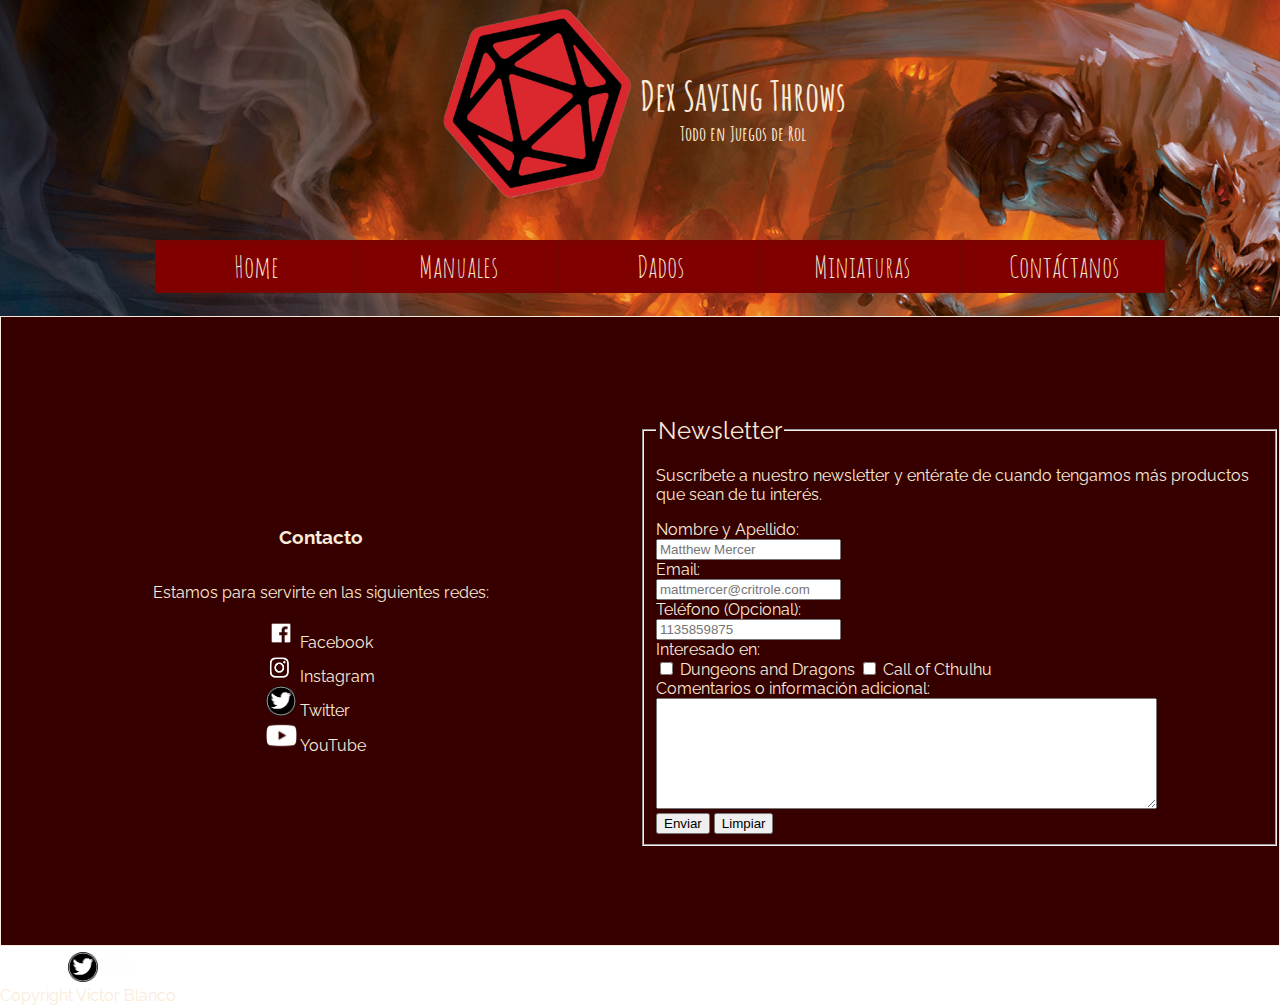
<file: DesafioEntregable/Contacto.html>
<!DOCTYPE html>
<html lang="en">

<head>
	<meta charset="UTF-8">
	<meta http-equiv="X-UA-Compatible" content="IE=edge">
	<meta name="viewport" content="width=device-width, initial-scale=1.0">
	<title>Dex Saves</title>
	<link rel="shortcut icon" href="images/D20Logo.png" type="image/x-icon">
	<link rel="stylesheet" href="contacto.css">
	<link rel="preconnect" href="https://fonts.googleapis.com">
	<link rel="preconnect" href="https://fonts.gstatic.com" crossorigin>
	<link href="https://fonts.googleapis.com/css2?family=Amatic+SC&family=Raleway:wght@100&display=swap"
		rel="stylesheet">

</head>

<body>
	<!-- Layout con Grid -->
	<header>
		<img src="images/D20Logo.png" alt="DexSavesLogo">
		<div class="header__title__container">
			<h1 class="header__title">Dex Saving Throws</h1>
			<h3 class="header__subtitle">Todo en Juegos de Rol</h3>
		</div>
	</header>
	<nav class="nav__grid">
		<div>
			<ul>
				<li><a href="index.html">Home</a> </li>
				<li><a href="Manuales.html">Manuales</a>
					<ul>
						<li><a href=""> Dungeons and Dragons</a></li>
						<li><a href=""> Call of Cthulhu</a></li>
					</ul>
				</li>
				<li><a href="Dados.html">Dados</a>
					<ul>
						<li><a href="#">Metálicos</a></li>
						<li><a href="#">Plásticos</a></li>
						<li><a href="#">Especiales</a></li>
					</ul>
				</li>
				<li><a href="Minis.html">Miniaturas</a>
					<ul>
						<li>
						<li><a href=""> Pintadas</a></li>
				</li>
				<li><a href=""> Sin Pintar</a></li>
			</ul>
			</li>
			<li><a href="Contacto.html">Contáctanos</a></li>
			</ul>
		</div>
	</nav>
	<main class="main">
		<div class="socials">
			<div>
				<h3>Contacto</h3>
			</div>
			<div>
				<p>Estamos para servirte en las siguientes redes:</p>
			</div>
			<div class="redes">
				<div><a href="https://es-la.facebook.com/" target="_blank"><img src="images/FacebookWhite.jpg"
							width="30px" height="30px" alt="Nuestro Facebook"></a>
					Facebook</div>
				<div><a href="https://www.instagram.com/" target="_blank"><img src="images/InstagramWhite.png"
							alt="Nuestro Instagram" width="30px" height="30px"></a>
					Instagram</div>
				<div><a style="text-decoration: none;" href="https://www.twitter.com/" target="_blank"><img
							src="images/TwitterWhite.png" alt="Nuestro Twitter" width="30px" height="30px"></a>
					Twitter</div>
				<div><a href="https://www.youtube.com/watch?v=dQw4w9WgXcQ" target="_blank"><img
							src="images/YoutubeWhite.png" alt="El Mejor Video de la Historia" width="31px"
							height="31px"></a> YouTube</div>
			</div>
		</div>
		<div class="newsletter">
			<form action="Gracias.html">
				<fieldset class="fieldset">
					<legend style="font-size: x-large;">Newsletter</legend>
					<p>Suscríbete a nuestro newsletter y entérate de cuando tengamos más productos que sean de
						tu interés.</p>
					Nombre y Apellido: <br>
					<input type="text" placeholder="Matthew Mercer"> <br>
					Email: <br>
					<input type="email" placeholder="mattmercer@critrole.com"> <br>
					Teléfono (Opcional): <br>
					<input type="tel" name="telefono" id="telefono" placeholder="1135859875"> <br>
					Interesado en: <br>
					<input type="checkbox" name="preferencias1" id="preferencias" value="Dungeons and Dragons">
					Dungeons and Dragons
					<input type="checkbox" name="preferencias2" id="preferencias" value="Call of Cthulhu"> Call
					of Cthulhu <br>
					Comentarios o información adicional: <br> <textarea name="comentarios" id="comentarios" cols="60"
						rows="7"></textarea> <br>
					<input type="submit" value="Enviar">
					<input type="reset" value="Limpiar">
				</fieldset>
		</div>
	</main>
	<footer class="new_footer">
		<div>
			<a style="text-decoration: none;" href="https://es-la.facebook.com/" target="_blank"><img
					src="images/FacebookWhite.jpg" width="30px" height="30px" alt="Nuestro Facebook">
				<a style="text-decoration: none;" href="https://www.instagram.com/" target="_blank"><img
						src="images/InstagramWhite.png" alt="Nuestro Instagram" width="30px" height="30px">
					<a style="text-decoration: none;" href="https://www.twitter.com/" target="_blank"><img
							src="images/TwitterWhite.png" alt="Nuestro Twitter" width="30px" height="30px">
						<a style="text-decoration: none;" href="https://www.youtube.com/watch?v=dQw4w9WgXcQ"
							target="_blank"><img src="images/YoutubeWhite.png" alt="El Mejor Video de la Historia"
								width="31px" height="31px">
						</a>
		</div>
		Copyright Victor Blanco
	</footer>
</body>

<!-- <ul>
	<li><a class="contacto__list" href="https://es-la.facebook.com/" target="_blank"><img
				src="images/FacebookWhite.jpg" width="30px" height="30px" alt="Nuestro Facebook">
			Facebook </li>
	<li><a class="contacto__list" href="https://www.instagram.com/" target="_blank"><img
				src="images/InstagramWhite.png" alt="Nuestro Instagram" width="30px" height="30px">
			Instagram </li>
	<li><a class="contacto__list" href="https://www.twitter.com/" target="_blank"><img
				src="images/TwitterWhite.png" alt="Nuestro Twitter" width="30px" height="30px">
			Twitter </li>
	<li><a class="contacto__list" href="https://www.youtube.com/watch?v=dQw4w9WgXcQ" target="_blank"><img
				src="images/YoutubeWhite.png" alt="El Mejor Video de la Historia" width="31px"
				height="31px"> YouTube
</ul> -->

</html>
</file>
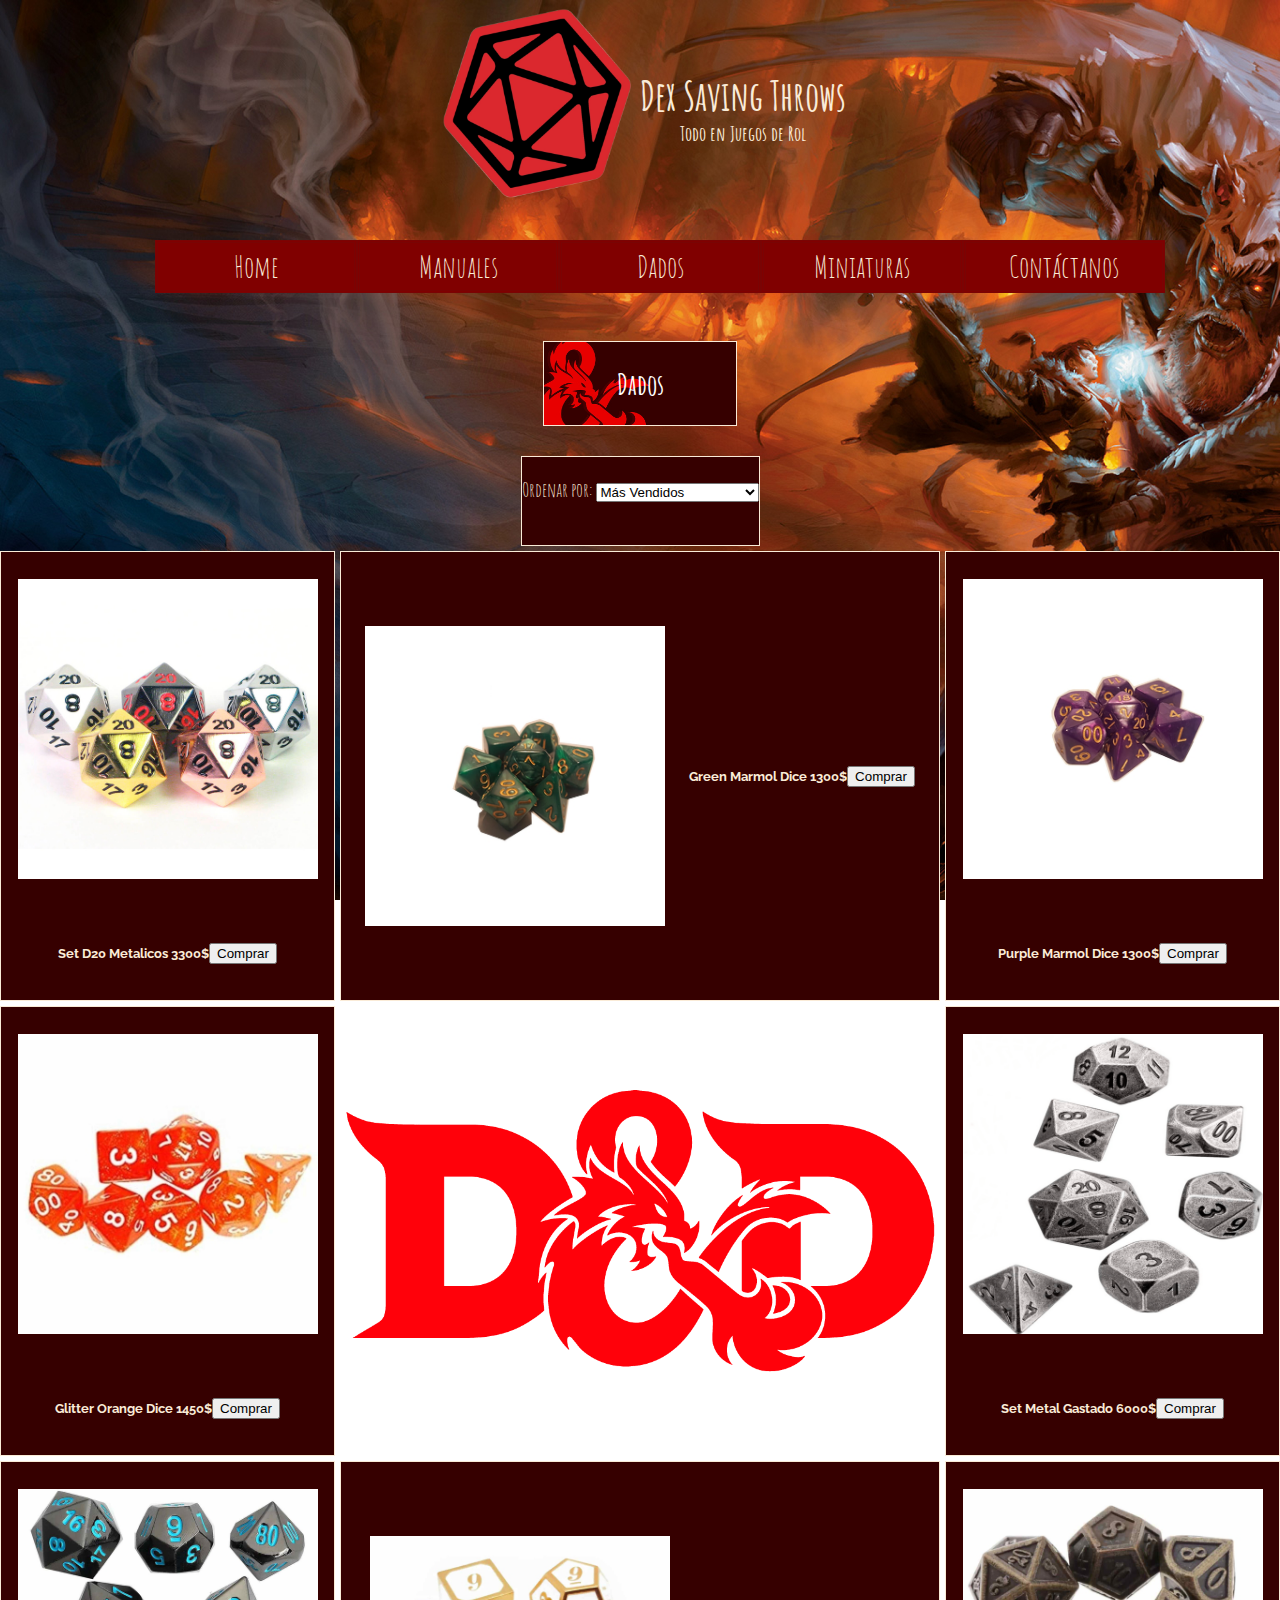
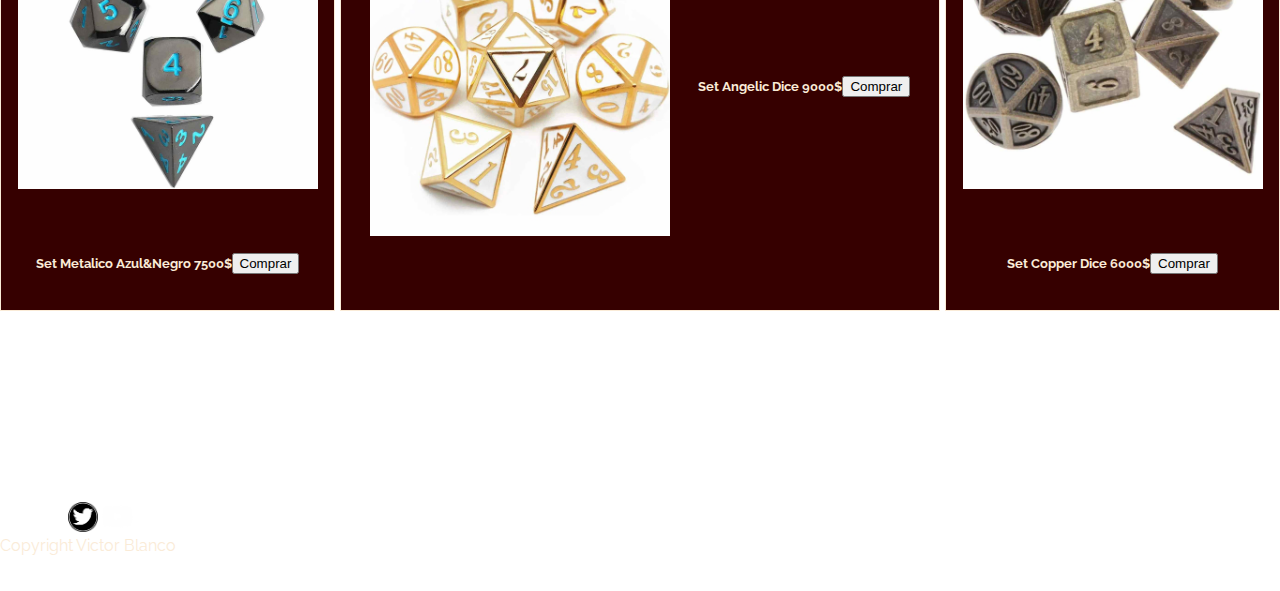
<file: DesafioEntregable/Dados.html>
<!DOCTYPE html>
<html lang="en">

<head>
	<meta charset="UTF-8">
	<meta http-equiv="X-UA-Compatible" content="IE=edge">
	<meta name="viewport" content="width=device-width, initial-scale=1.0">
	<title>Dex Saves</title>
	<link rel="shortcut icon" href="images/D20Logo.png" type="image/x-icon">
	<link rel="stylesheet" href="shop.css">
	<link rel="preconnect" href="https://fonts.googleapis.com">
	<link rel="preconnect" href="https://fonts.gstatic.com" crossorigin>
    <link href="https://fonts.googleapis.com/css2?family=Amatic+SC&family=Raleway:wght@100&display=swap"
        rel="stylesheet">

</head>

<body>
	<!-- Layout con Grid -->
	<header>
		<img src="images/D20Logo.png" alt="DexSavesLogo">
		<div class="header__title__container">
			<h1 class="header__title">Dex Saving Throws</h1>
			<h3 class="header__subtitle">Todo en Juegos de Rol</h3>
		</div>
	</header>
	<nav class="nav__grid">
		<div>
			<ul>
				<li><a href="index.html">Home</a> </li>
				<li><a href="Manuales.html">Manuales</a>
					<ul>
						<li><a href=""> Dungeons and Dragons</a></li>
						<li><a href=""> Call of Cthulhu</a></li>
					</ul>
				</li>
				<li><a href="Dados.html">Dados</a>
					<ul>
						<li><a href="#">Metálicos</a></li>
						<li><a href="#">Plásticos</a></li>
						<li><a href="#">Especiales</a></li>
					</ul>
				</li>
				<li><a href="Minis.html">Miniaturas</a>
					<ul>
						<li>
						<li><a href=""> Pintadas</a></li>
				</li>
				<li><a href=""> Sin Pintar</a></li>
			</ul>
			</li>
			<li><a href="Contacto.html">Contáctanos</a></li>
			</ul>
		</div>
	</nav>
	<section class="title">
		<div class="titulo__pagina">
			<h2>Dados</h2>
		</div>
	</section>
	<section class="filtro">
		<div class="filtro__pagina">
			<p>Ordenar por: <select name="Miniaturas"></p>
			<option value="Más Vendidos">Más Vendidos</option>
			<option value="Ofertas">Ofertas</option>
			<option value="Dungeons and Dragons">Dungeons and Dragons</option>
			<option value="Call of Cthulhu">Call of Cthulhu</option>
			</select>
		</div>
	</section>
	<section class="item1">
		<img src="images/MetallicDice.jpg" width="300" height="300" alt="D20 Metallic Set">
		<div class="item__desc">
			<h5>Set D20 Metalicos 3300$</h5>
			<input type="button" value="Comprar">
		</div>
	</section>
	<section class="item2">
		<img src="images/GreenMarmolDice.jpg" width="300" height="300" alt="SetGreenMarmol">
		<div class="item__desc">
			<h5>Green Marmol Dice 1300$</h5>
			<input type="button" value="Comprar">
		</div>
	</section>
	<section class="item3">
		<img src="images/PurpleMarmolDice.jpg" width="300" height="300" alt="SetPurpleMarmol">
		<div class="item__desc">
			<h5>Purple Marmol Dice 1300$</h5>
			<input type="button" value="Comprar">
		</div>
	</section>
	</section>
	<section class="item4">
		<img src="images/OrangeGlitterDice.jpg" width="300" height="300" alt="OrangeGlitterDice">
		<div class="item__desc">
			<h5>Glitter Orange Dice 1450$</h5>
			<input type="button" value="Comprar">
		</div>
	</section>
	<section class="item5">
		<div class="mid_page_logo"><img src="images/DnD-Symbol.png" alt="DnD-Symbol"></div>
	</section>
	<section class="item6">
		<img src="images/SetMetallicDice.png" width="300" height="300" alt="SetMetalGastado">
		<div class="item__desc">
			<h5>Set Metal Gastado 6000$</h5>
			<input type="button" value="Comprar">
		</div>
	</section>
	<section class="item7">
		<img src="images/SetMetallicDiceBlackBlue.jpg" width="300" height="300" alt="SetMetalAzulNegro">
		<div class="item__desc">
			<h5>Set Metalico Azul&Negro 7500$</h5>
			<input type="button" value="Comprar">
	</section>
	<section class="item8">
		<img src="images/MetallicAngelicDice.jpg" width="300" height="300" alt="SetAngelicDice">
		<div class="item__desc">
			<h5>Set Angelic Dice 9000$</h5>
			<input type="button" value="Comprar">
	</section>
	<section class="item9">
		<img src="images/CopperDice.jpg" width="300" height="300" alt="SetCopperDice">
		<div class="item__desc">
			<h5>Set Copper Dice 6000$</h5>
			<input type="button" value="Comprar">
	</section>
	<section class="prox">
		<div class="proximamente">
			<h1>¡Próximamente más dados!</strong></h1>
		</div>
	</section>
	<footer class="new_footer">
		<div><a style="text-decoration: none;" href="https://es-la.facebook.com/" target="_blank"><img
					src="images/FacebookWhite.jpg" width="30px" height="30px" alt="Nuestro Facebook">
				<a style="text-decoration: none;" href="https://www.instagram.com/" target="_blank"><img
						src="images/InstagramWhite.png" alt="Nuestro Instagram" width="30px" height="30px">
					<a style="text-decoration: none;" href="https://www.twitter.com/" target="_blank"><img
							src="images/TwitterWhite.png" alt="Nuestro Twitter" width="30px" height="30px">
						<a style="text-decoration: none;" href="https://www.youtube.com/watch?v=dQw4w9WgXcQ"
							target="_blank"><img src="images/YoutubeWhite.png" alt="El Mejor Video de la Historia" width="31px"
								height="31px">
						</a></div>
		Copyright Victor Blanco
	</footer>
</body>

</html>
</file>
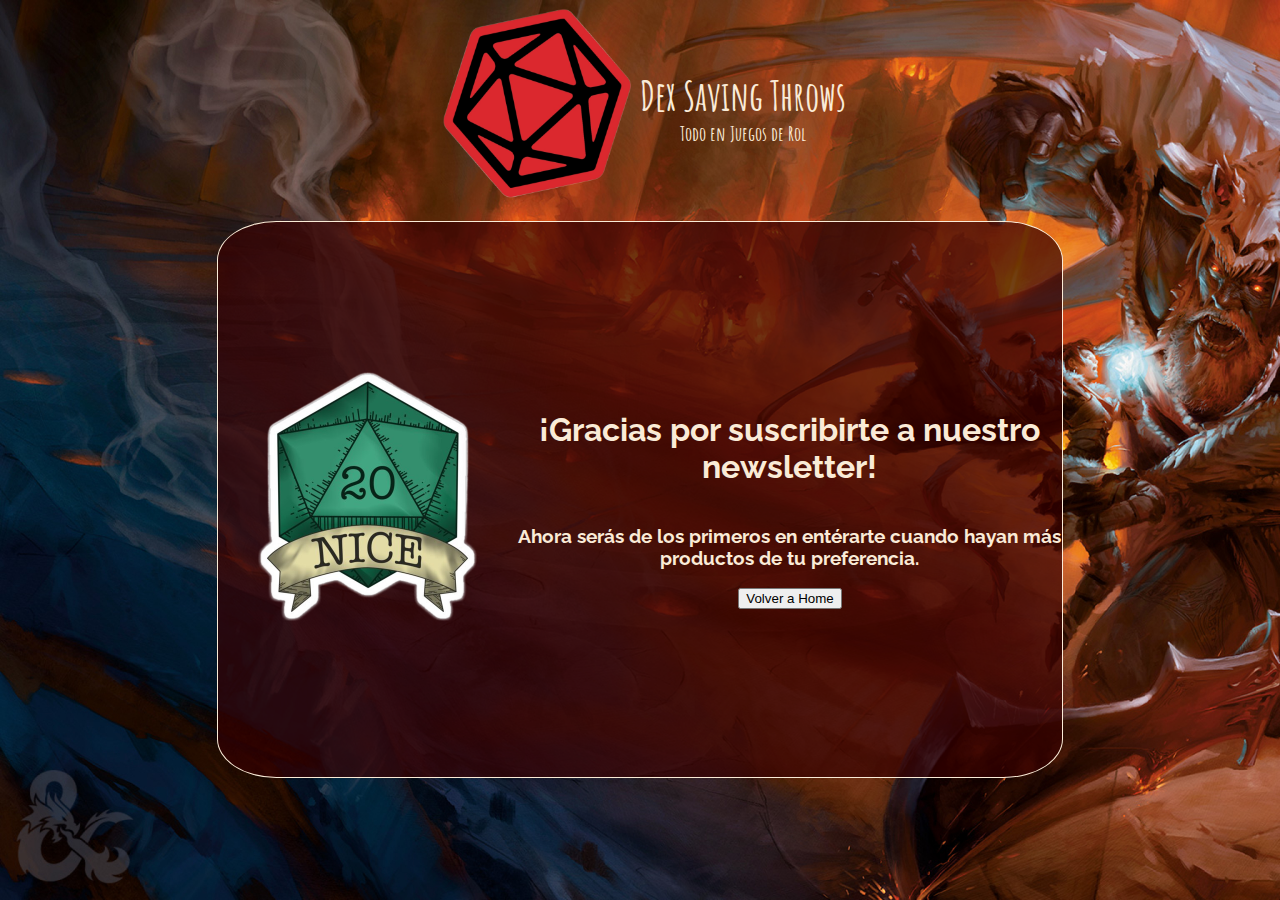
<file: DesafioEntregable/Gracias.html>
<!DOCTYPE html>
<html lang="en">

<head>
    <meta charset="UTF-8">
    <meta http-equiv="X-UA-Compatible" content="IE=edge">
    <meta name="viewport" content="width=device-width, initial-scale=1.0">
    <title>Dex Saves</title>
    <link rel="shortcut icon" href="images/D20Logo.png" type="image/x-icon">
    <link rel="stylesheet" href="gracias.css">
    <link rel="preconnect" href="https://fonts.googleapis.com">
    <link rel="preconnect" href="https://fonts.gstatic.com" crossorigin>
    <link href="https://fonts.googleapis.com/css2?family=Amatic+SC&family=Raleway:wght@100&display=swap"
		rel="stylesheet">

</head>

<body>
    <!-- Layout con Grid -->
    <header>
		<img src="images/D20Logo.png" alt="DexSavesLogo">
		<div class="header__title__container">
			<h1 class="header__title">Dex Saving Throws</h1>
			<h3 class="header__subtitle">Todo en Juegos de Rol</h3>
		</div>
	</header>
    <main class="main__gracias">
        <div>
            <img class="main__dice" src="images/Natural20.png" alt="Natural 20!">
        </div>
        <div class="main__text">
            <h1>¡Gracias por suscribirte a nuestro newsletter!</h1>
            <h3>Ahora serás de los primeros en entérarte cuando hayan más productos de tu preferencia.</h3>
        
            <a href="index.html"><input type="button" value="Volver a Home">
        </div>

    </main>

</body>

</html>
</file>
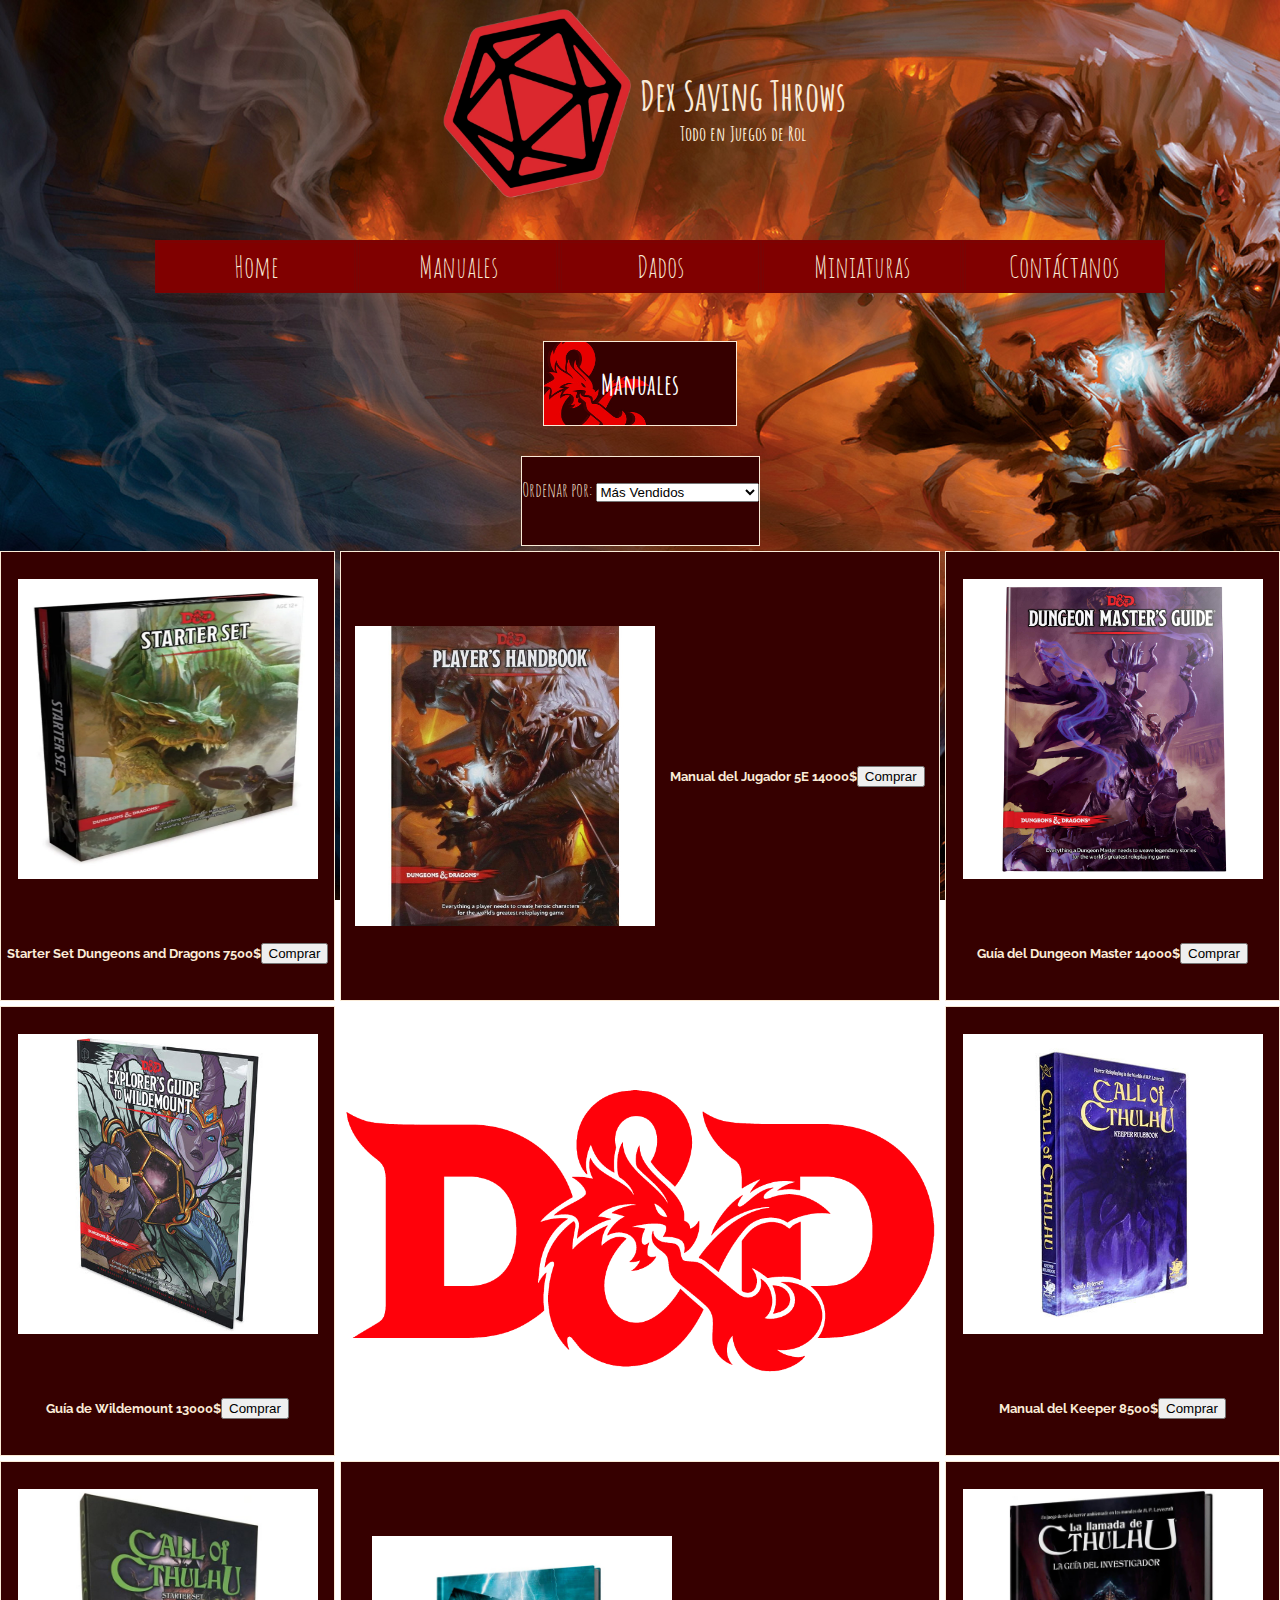
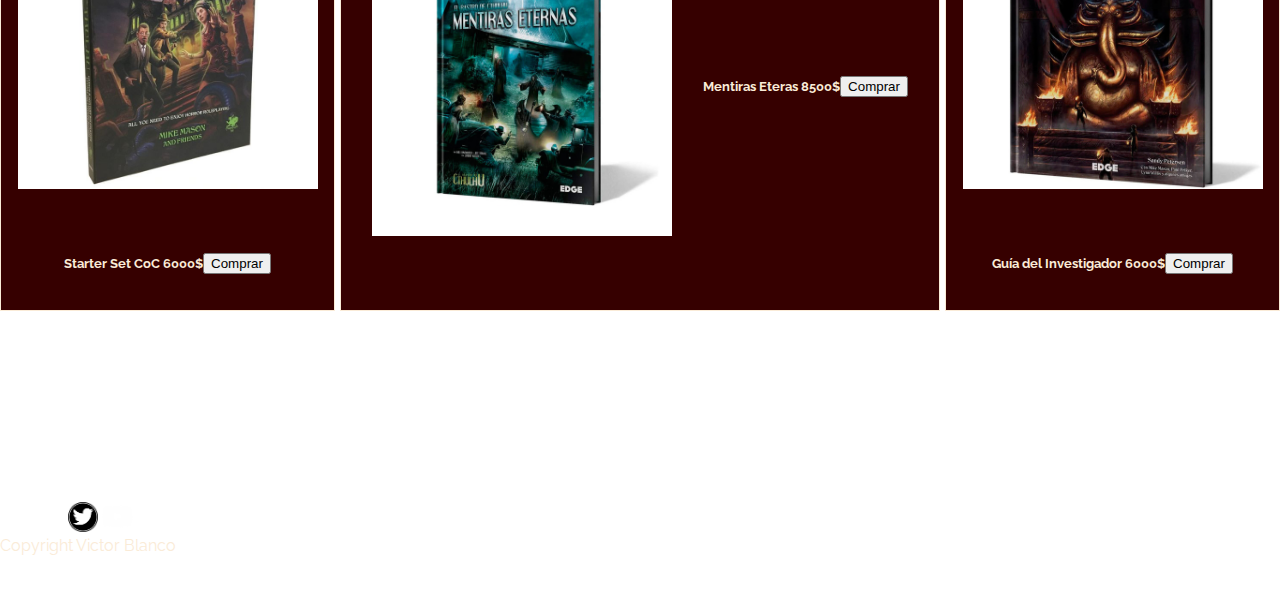
<file: DesafioEntregable/Manuales.html>
<!DOCTYPE html>
<html lang="en">

<head>
    <meta charset="UTF-8">
    <meta http-equiv="X-UA-Compatible" content="IE=edge">
    <meta name="viewport" content="width=device-width, initial-scale=1.0">
    <title>Dex Saves</title>
    <link rel="shortcut icon" href="images/D20Logo.png" type="image/x-icon">
    <link rel="stylesheet" href="shop.css">
    <link rel="preconnect" href="https://fonts.googleapis.com">
    <link rel="preconnect" href="https://fonts.gstatic.com" crossorigin>
    <link href="https://fonts.googleapis.com/css2?family=Amatic+SC&family=Raleway:wght@100&display=swap"
        rel="stylesheet">

</head>

<body>
    <!-- Layout con Grid -->
    <header>
        <img src="images/D20Logo.png" alt="DexSavesLogo">
        <div class="header__title__container">
            <h1 class="header__title">Dex Saving Throws</h1>
            <h3 class="header__subtitle">Todo en Juegos de Rol</h3>
        </div>
    </header>
    <nav class="nav__grid">
        <div>
            <ul class="list">
                <li><a href="index.html">Home</a> </li>
                <li><a href="Manuales.html">Manuales</a>
                    <ul>
                        <li><a href=""> Dungeons and Dragons</a></li>
                        <li><a href=""> Call of Cthulhu</a></li>
                    </ul>
                </li>
                <li><a href="Dados.html">Dados</a>
                    <ul>
                        <li><a href="#">Metálicos</a></li>
                        <li><a href="#">Plásticos</a></li>
                        <li><a href="#">Especiales</a></li>
                    </ul>
                </li>
                <li><a href="Minis.html">Miniaturas</a>
                    <ul>
                        <li>
                        <li><a href=""> Pintadas</a></li>
                </li>
                <li><a href=""> Sin Pintar</a></li>
            </ul>
            </li>
            <li><a href="Contacto.html">Contáctanos</a></li>
            </ul>
        </div>
    </nav>
    <section class="title">
        <div class="titulo__pagina">
            <h2>Manuales</h2>
        </div>
    </section>
    <section class="filtro">
        <div class="filtro__pagina">
            <p>Ordenar por: <select name="Miniaturas"></p>
            <option value="Más Vendidos">Más Vendidos</option>
            <option value="Ofertas">Ofertas</option>
            <option value="Dungeons and Dragons">Dungeons and Dragons</option>
            <option value="Call of Cthulhu">Call of Cthulhu</option>
            </select>
        </div>
    </section>
    <section class="item1">
        <img src="images/StarterSetDnD2" width="300" height="300" alt="DnD Starter Set">
        <div class="item__desc">
            <h5>Starter Set Dungeons and Dragons 7500$</h5>
            <input type="button" value="Comprar">
        </div>
    </section>
    <section class="item2">
        <img src="images/PlayersHandbook.jpg" width="300" height="300" alt="Manual del Jugador">
        <div class="item__desc">
            <h5>Manual del Jugador 5E 14000$</h5>
            <input type="button" value="Comprar">
        </div>
    </section>
    <section class="item3">
        <img src="images/DMGuide.jpg" width="300" height="300" alt="DMGuide">
        <div class="item__desc">
            <h5>Guía del Dungeon Master 14000$</h5>
            <input type="button" value="Comprar">
        </div>
    </section>
    </section>
    <section class="item4">
        <img src="images/ExplorersGuideToWildemount.jpg" width="300" height="300" alt="ExplorersGuideToWildemount">
        <div class="item__desc">
            <h5>Guía de Wildemount 13000$</h5>
            <input type="button" value="Comprar">
        </div>
    </section>
    <section class="item5">
        <div class="mid_page_logo"><img src="images/DnD-Symbol.png" alt="DnD-Symbol"></div>
    </section>
    <section class="item6">
        <img src="images/Keeper Rulebook.jpg" width="300" height="300" alt="KeeperRulebook">
        <div class="item__desc">
            <h5>Manual del Keeper 8500$</h5>
            <input type="button" value="Comprar">
        </div>
    </section>
    <section class="item7">
        <img src="images/StarterSetCoC.jpg" width="300" height="300" alt="StarterSetCoC">
        <div class="item__desc">
            <h5>Starter Set CoC 6000$</h5>
            <input type="button" value="Comprar">
    </section>
    <section class="item8">
        <img src="images/MentirasEternas.jpg" width="300" height="300" alt="MentirasEternas">
        <div class="item__desc">
            <h5>Mentiras Eteras 8500$</h5>
            <input type="button" value="Comprar">
    </section>
    <section class="item9">
        <img src="images/GuiaDelInvestigador.jpg" width="300" height="300" alt="GuiaDelInvestigador">
        <div class="item__desc">
            <h5>Guía del Investigador 6000$</h5>
            <input type="button" value="Comprar">
    </section>
    <section class="prox">
        <div class="proximamente">
            <h1>¡Próximamente en stock: <strong>Monster Manual 5e</strong> & <strong>Curse of Strahd</strong>!</h1>
        </div>
    </section>
    <footer class="new_footer">
        <div><a style="text-decoration: none;" href="https://es-la.facebook.com/" target="_blank"><img
                    src="images/FacebookWhite.jpg" width="30px" height="30px" alt="Nuestro Facebook">
                <a style="text-decoration: none;" href="https://www.instagram.com/" target="_blank"><img
                        src="images/InstagramWhite.png" alt="Nuestro Instagram" width="30px" height="30px">
                    <a style="text-decoration: none;" href="https://www.twitter.com/" target="_blank"><img
                            src="images/TwitterWhite.png" alt="Nuestro Twitter" width="30px" height="30px">
                        <a style="text-decoration: none;" href="https://www.youtube.com/watch?v=dQw4w9WgXcQ"
                            target="_blank"><img src="images/YoutubeWhite.png" alt="El Mejor Video de la Historia"
                                width="31px" height="31px">
                        </a></div>
        Copyright Victor Blanco
    </footer>

</body>

</html>
</file>
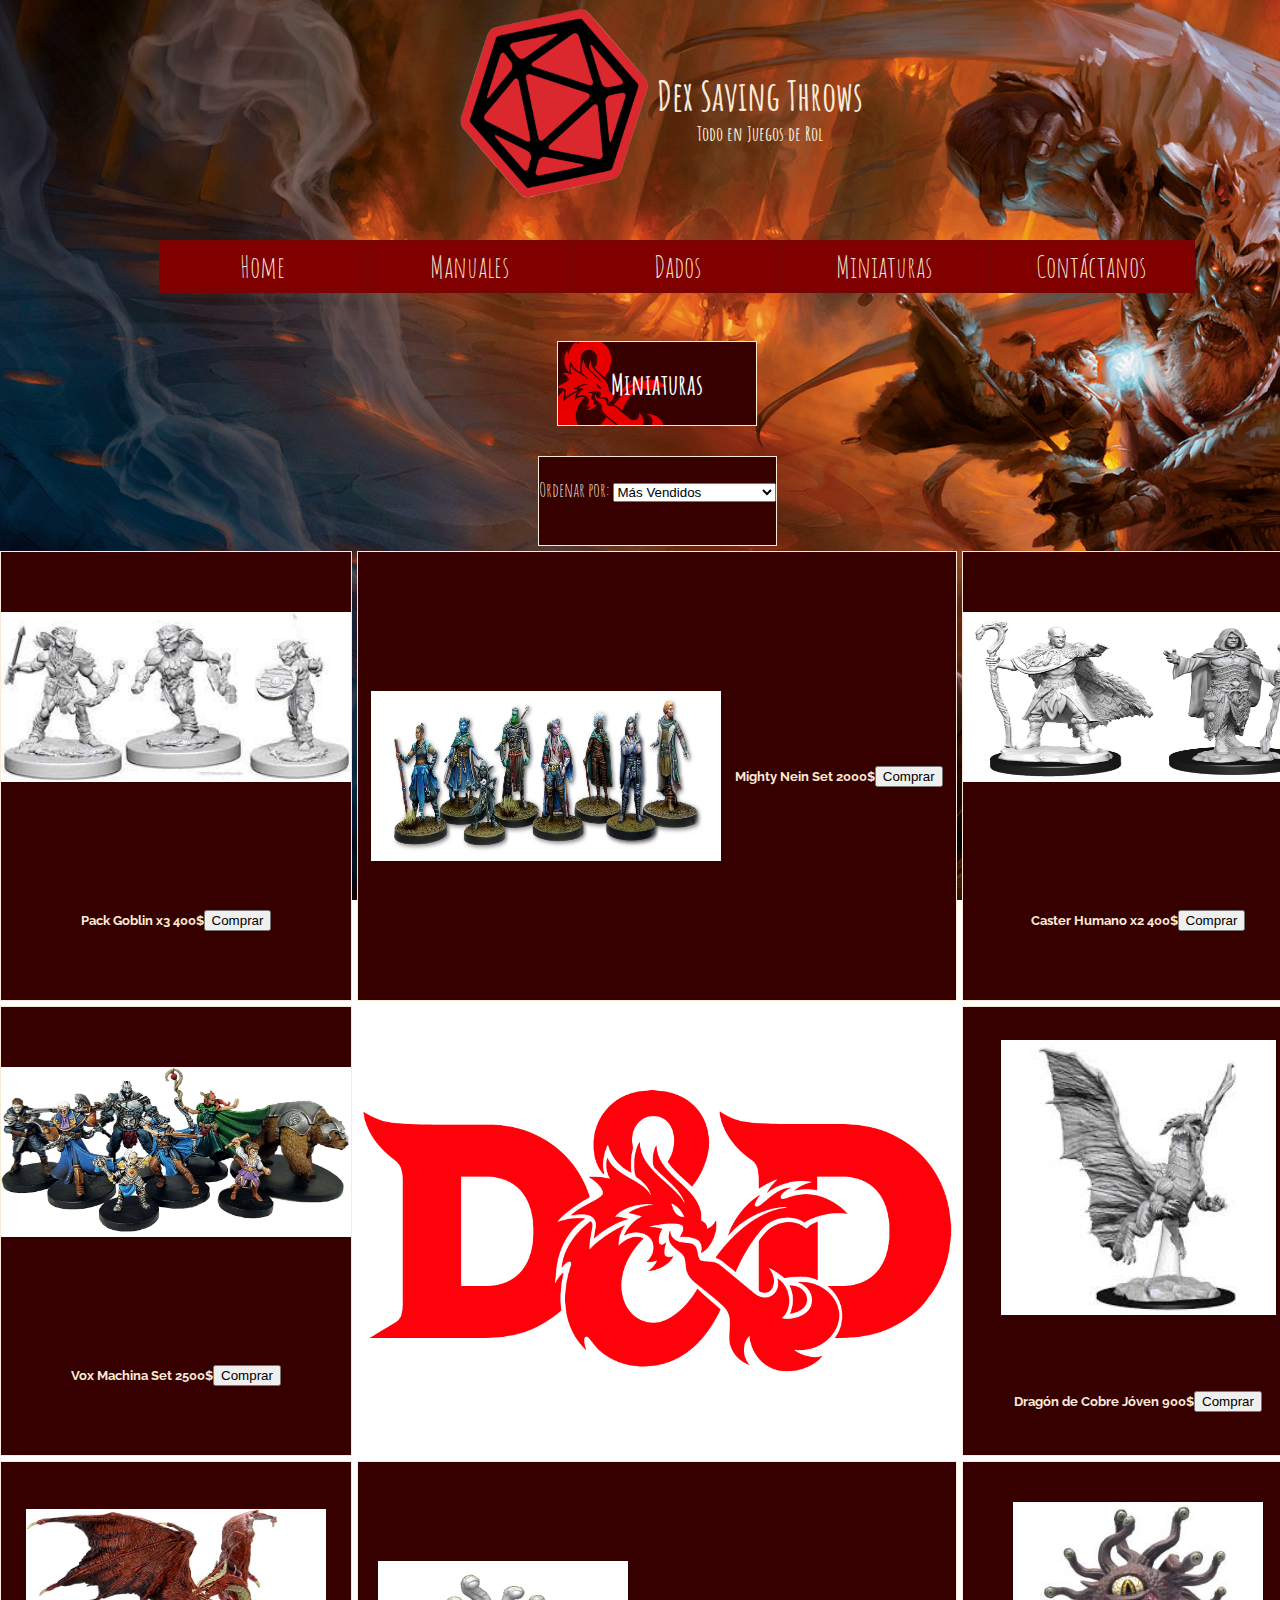
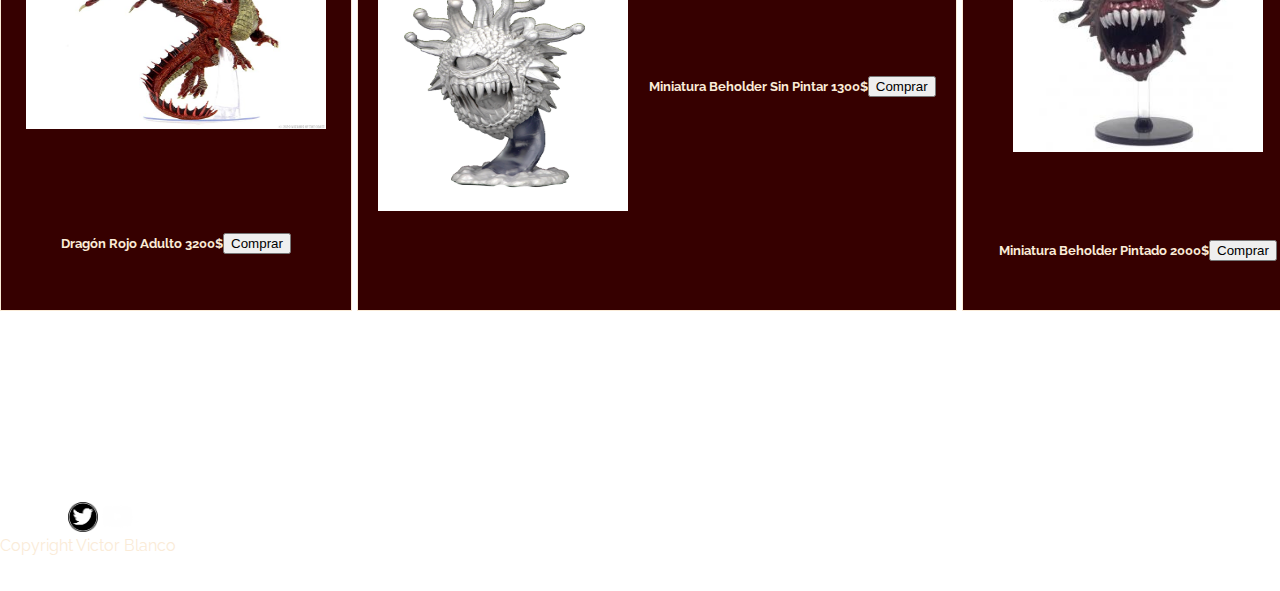
<file: DesafioEntregable/Minis.html>
<!DOCTYPE html>
<html lang="en">

<head>
	<meta charset="UTF-8">
	<meta http-equiv="X-UA-Compatible" content="IE=edge">
	<meta name="viewport" content="width=device-width, initial-scale=1.0">
	<title>Dex Saves</title>
	<link rel="shortcut icon" href="images/D20Logo.png" type="image/x-icon">
	<link rel="stylesheet" href="shop.css">
	<link rel="preconnect" href="https://fonts.googleapis.com">
	<link rel="preconnect" href="https://fonts.gstatic.com" crossorigin>
    <link href="https://fonts.googleapis.com/css2?family=Amatic+SC&family=Raleway:wght@100&display=swap"
        rel="stylesheet">

</head>

<body>
	<!-- Layout con Grid -->
	<header>
		<img src="images/D20Logo.png" alt="DexSavesLogo">
		<div class="header__title__container">
			<h1 class="header__title">Dex Saving Throws</h1>
			<h3 class="header__subtitle">Todo en Juegos de Rol</h3>
		</div>
	</header>
	<nav class="nav__grid">
		<div>
			<ul>
				<li><a href="index.html">Home</a> </li>
				<li><a href="Manuales.html">Manuales</a>
					<ul>
						<li><a href=""> Dungeons and Dragons</a></li>
						<li><a href=""> Call of Cthulhu</a></li>
					</ul>
				</li>
				<li><a href="Dados.html">Dados</a>
					<ul>
						<li><a href="#">Metálicos</a></li>
						<li><a href="#">Plásticos</a></li>
						<li><a href="#">Especiales</a></li>
					</ul>
				</li>
				<li><a href="Minis.html">Miniaturas</a>
					<ul>
						<li>
						<li><a href=""> Pintadas</a></li>
				</li>
				<li><a href=""> Sin Pintar</a></li>
			</ul>
			</li>
			<li><a href="Contacto.html">Contáctanos</a></li>
			</ul>
		</div>
	</nav>
	<section class="title">
		<div class="titulo__pagina">
			<h2>Miniaturas</h2>
		</div>
	</section>
	<section class="filtro">
		<div class="filtro__pagina">
			<p>Ordenar por: <select name="Miniaturas"></p>
			<option value="Más Vendidos">Más Vendidos</option>
			<option value="Ofertas">Ofertas</option>
			<option value="Dungeons and Dragons">Dungeons and Dragons</option>
			<option value="Call of Cthulhu">Call of Cthulhu</option>
			</select>
		</div>
	</section>
	<section class="item1">
		<img src="images/GoblinsUnpaintedMinis.jpg" width="350" height="170" alt="Pack Goblins">
		<div class="item__desc">
			<h5>Pack Goblin x3 400$</h5>
			<input type="button" value="Comprar">
		</div>
	</section>
	<section class="item2">
		<img src="images/MN-Minis.jpg" width="350" height="170" alt="Set Mighty Nein">
		<div class="item__desc">
			<h5>Mighty Nein Set 2000$</h5>
			<input type="button" value="Comprar">
		</div>
	</section>
	<section class="item3">
		<img src="images/DruidUnpaintedMinis.jpg" width="350" height="170" alt="Set Druidas">
		<div class="item__desc">
			<h5>Caster Humano x2 400$</h5>
			<input type="button" value="Comprar">
		</div>
	</section>
	</section>
	<section class="item4">
		<img src="images/VoxMachinaMinis.jpg" width="350" height="170" alt="Vox Machina Minis">
		<div class="item__desc">
			<h5>Vox Machina Set 2500$</h5>
			<input type="button" value="Comprar">
		</div>
	</section>
	<section class="item5">
		<div class="mid_page_logo"><img src="images/DnD-Symbol.png" alt="DnD-Symbol"></div>
	</section>
	<section class="item6">
		<img src="images/CopperDragonUnpaintedMini.jpg" width="275" height="275" alt="Copper Dragon">
		<div class="item__desc">
			<h5>Dragón de Cobre Jóven 900$</h5>
			<input type="button" value="Comprar">
		</div>
	</section>
	<section class="item7">
		<img src="images/RedDragonMini.jpg" width="300" height="220" alt="Red Dragon Mini">
		<div class="item__desc">
			<h5>Dragón Rojo Adulto 3200$</h5>
			<input type="button" value="Comprar">
	</section>
	<section class="item8">
		<img src="images/BeholderUnpaintedMini.jpg" width="250" height="250" alt="Beholder">
		<div class="item__desc">
			<h5>Miniatura Beholder Sin Pintar 1300$</h5>
			<input type="button" value="Comprar">
	</section>
	<section class="item9">
		<img src="images/BeholderPaintedMini.jpg" width="250" height="250" alt="Red Dragon">
		<div class="item__desc">
			<h5>Miniatura Beholder Pintado 2000$</h5>
			<input type="button" value="Comprar">
	</section>
	<section class="prox">
		<div class="proximamente">
			<h1>¡Próximamente más Miniaturas!</strong></h1>
		</div>
	</section>
	<footer class="new_footer">
		<div><a style="text-decoration: none;" href="https://es-la.facebook.com/" target="_blank"><img
					src="images/FacebookWhite.jpg" width="30px" height="30px" alt="Nuestro Facebook">
				<a style="text-decoration: none;" href="https://www.instagram.com/" target="_blank"><img
						src="images/InstagramWhite.png" alt="Nuestro Instagram" width="30px" height="30px">
					<a style="text-decoration: none;" href="https://www.twitter.com/" target="_blank"><img
							src="images/TwitterWhite.png" alt="Nuestro Twitter" width="30px" height="30px">
						<a style="text-decoration: none;" href="https://www.youtube.com/watch?v=dQw4w9WgXcQ"
							target="_blank"><img src="images/YoutubeWhite.png" alt="El Mejor Video de la Historia"
								width="31px" height="31px">
						</a></div>
		Copyright Victor Blanco
	</footer>
</body>

</html>
</file>
<file: DesafioEntregable/contacto.css>
body,
html {
    height: 100vh;
}

body {
    background: url(images/DnDWallpaperPHB.jpg);
    background-attachment: fixed;
    background-size: cover;
    margin: 0%;
    display: grid;
    grid-template-columns: 1fr;
    grid-template-rows: 24% 10% 70% 5%;
    gap: 5px 5px;
    grid-template-areas:
        "header"
        "nav"
        "main"
        "footer";
}

header {
    grid-area: header;
    display: flex;
    flex-direction: row;
    justify-content: center;
    align-content: center;
}

/* header img {
    width: 100px;
    height: 100px;
} */

nav {
    display: grid;
    grid-template-columns: 5fr;
    justify-content: space-around;
    align-items: center;
    grid-area: nav;

}

.header__title__container {
    display: flex;
    flex-direction: column;
    align-items: center;
    justify-content: center;
}

.header__title {
    color: antiquewhite;
    margin: 0;
    font-family: 'Amatic SC', cursive;
    font-size: 40px;
}

.header__subtitle {
    font-family: 'Amatic SC', cursive;
    color: antiquewhite;
    font-size: 20px;
    margin: 0;
}

ul {
    list-style: none;
}

li {
    display: inline-block;
    border: 3px double rgb(121, 4, 4);
    width: 15%;
    position: relative;
    font-size: 30px;
    font-family: 'Amatic SC', cursive;
    background-color: maroon;
    padding: 5px;
}

li a {
    text-decoration: none;
    color: antiquewhite;
}

ul ul {
    position: absolute;
    display: none;
    width: 100%;
    margin-top: 5px;
    margin-left: -50px;
}

ul ul li {
    border: 2px double rgb(121, 4, 4);
    display: block;
    width: 100%;
    background-color: rgb(122, 11, 11);
}

ul li:hover ul {
    display: block;
    z-index: 2;
}

.new_footer {
    display: flex;
    grid-area: footer;
    flex-direction: column;
    font-family: 'Raleway', sans-serif;
    color: antiquewhite;

}

.nav__grid {
    justify-content: space-around;
    align-content: center;
}

.nav__grid ul {
    text-align: center;
    list-style: none;
    display: flex;
    flex-direction: row;
    flex-wrap: wrap;
    align-items: stretch;
    justify-content: center;
}

.nav__grid ul li a {
    text-decoration: none;
    color: antiquewhite;
}

.nav__grid ul ul {
    display: none;
}

main {
    background-color: rgb(54, 0, 0);
}

.main {
    display: flex;
    border: 1px solid antiquewhite;
    grid-area: main;
    background: black(54, 21, 21, 0.288);
    color: antiquewhite;
    font-family: 'Raleway', sans-seri
}


.newsletter {
    flex: 1;
    display: flex;
    justify-content: center;
    align-items: center;

}

.socials {
    flex: 1;
    justify-content: center;
    align-items: center;
    display: flex;
    flex-direction: column;
}

.redes {
    display: flex;
    flex-direction: column;
}

@media screen and (max-width: 420px) {
    body {
        margin: 0%;
        width: auto;
        display: grid;
        grid-template-columns: 1fr;
        grid-template-rows: 1fr 1fr 1.5fr 15%;
        gap: 5px 5px;
        grid-template-areas:
            "header"
            "nav"
            "main"
            "footer";
    }

    .new_footer {
        display: flex;
        grid-area: footer;
        flex-direction: column;
        font-family: 'Raleway', sans-serif;
        color: antiquewhite;
        align-items: center;
        justify-content: center;
    }

    header {
        height: 100px;
        grid-area: header;
        display: flex;
        justify-content: center;
        align-content: center;
    }

    .header__title__container {
        display: flex;
        flex-direction: column;
        align-items: center;
        justify-content: center;
    }

    .header__title {
        color: antiquewhite;
        margin: 0;
        font-family: 'Amatic SC', cursive;
        font-size: 20px;
    }

    .header__subtitle {
        font-family: 'Amatic SC', cursive;
        color: antiquewhite;
        font-size: 10px;
        margin: 0;
    }

    .nav__grid {
        display: flex;
        justify-content: center;
        align-content: center;
    }

    .nav__grid ul {
        text-align: center;
        list-style: none;
        display: flex;
        flex-direction: row;
        flex-wrap: nowrap;
        justify-content: space-around;
    }

    li a {
        margin: 10px;
        font-size: 16px;
        text-decoration: none;
        color: antiquewhite;
    }

    .list {
        margin: 0%;
        padding: 0%;
        display: flex;
        justify-content: space-evenly;
    }


    .main {
        width: auto;
        font-size: 10px;
        display: flex;
        flex-direction: column;
        border: 1px solid antiquewhite;
        grid-area: main;
        background: black(54, 21, 21, 0.288);
        color: antiquewhite;
        font-family: 'Raleway', sans-seri
    }

    .newsletter {
        flex: 0.5;
        display: flex;
        justify-content: center;
        align-items: center;
    
    }
    
    .socials {
        flex: 0.5;
        justify-content: center;
        align-items: center;
        display: flex;
        flex-direction: column;
    }
    
    .redes {
        display: flex;
        flex-direction: column;
    }
}
</file>
<file: DesafioEntregable/shop.css>
body,
html {
    height: 200vh;
}

body {
    background: url(images/DnDWallpaperPHB.jpg);
    background-attachment: fixed;
    background-size: cover;
    margin: 0%;
    display: grid;
    grid-template-columns: 1fr 1fr 1fr;
    grid-template-rows: 12% 5% 7.5% 5% 25% 25% 25% 10% 5%;
    gap: 5px 5px;
    grid-template-areas:
        "header header header"
        "nav nav nav"
        "title title title"
        "filtro filtro filtro"
        "item1 item2 item3"
        "item4 item5 item6"
        "item7 item8 item9"
        ". prox ."
        "footer footer footer";
    ;
}

header {
    grid-area: header;
    display: flex;
    flex-direction: row;
    justify-content: center;
    align-content: center;
}

/* header img {
    width: 100px;
    height: 100px;
} */

nav {
    display: grid;
    grid-template-columns: 5fr;
    justify-content: space-around;
    align-items: center;
    grid-area: nav;

}

.header__title__container {
    display: flex;
    flex-direction: column;
    align-items: center;
    justify-content: center;
}

.header__title {
    color: antiquewhite;
    margin: 0;
    font-family: 'Amatic SC', cursive;
    font-size: 40px;
}

.header__subtitle {
    font-family: 'Amatic SC', cursive;
    color: antiquewhite;
    font-size: 20px;
    margin: 0;
}

ul {
    list-style: none;
}

li {
    display: inline-block;
    border: 3px double rgb(121, 4, 4);
    width: 15%;
    position: relative;
    font-size: 30px;
    font-family: 'Amatic SC', cursive;
    background-color: maroon;
    padding: 5px;
}

li a {
    text-decoration: none;
    color: antiquewhite;
}

ul ul {
    position: absolute;
    display: none;
    width: 100%;
    margin-top: 5px;
    margin-left: -50px;
}

ul ul li {
    border: 2px double rgb(121, 4, 4);
    display: block;
    width: 100%;
    background-color: rgb(122, 11, 11);
}

ul li:hover ul {
    display: block;
    z-index: 2;
}

.new_footer {
    display: flex;
    grid-area: footer;
    flex-direction: column;
    font-family: 'Raleway', sans-serif;
    color: antiquewhite;

}

.nav__grid {
    justify-content: space-around;
    align-content: center;
}

.nav__grid ul {
    text-align: center;
    list-style: none;
    display: flex;
    flex-direction: row;
    flex-wrap: wrap;
    align-items: stretch;
    justify-content: center;
}

.nav__grid ul li a {
    text-decoration: none;
    color: antiquewhite;
}

.nav__grid ul ul {
    display: none;
}

.title {
    grid-area: title;
    display: flex;
    justify-content: center;
}

.titulo__pagina {
    display: flex;
    border: 1px solid antiquewhite;
    background: url(images/DnDIcon.jpg);
    background-size: cover;
    font-size: larger;
    width: 15%;
    text-align: center;
    font-family: 'Amatic SC', cursive;
    color: rgb(255, 255, 255);
    font-weight: 200;
    justify-content: center;
    align-items: center;
    justify-self: center;
    align-self: center;
}


.filtro {
    grid-area: filtro;
    display: flex;
    justify-content: center;
}

.filtro__pagina {
    border: 1px solid antiquewhite;
    background-color: rgb(54, 0, 0);
    font-size: 20px;
    text-align: center;
    font-family: 'Amatic SC', cursive;
    color: antiquewhite;
}

.item__desc {
    height: 40px;
    display: flex;
    flex-direction: row;
    justify-content: center;
    align-content: center;
    background-color: rgb(54, 0, 0);
    font-family: 'Raleway', sans-serif;
    color: antiquewhite;
    align-items: center;

}

.item1 {
    background-color: rgb(54, 0, 0);
    border: 1px solid antiquewhite;
    display: flex;
    grid-area: item1;
    align-items: center;
    justify-content: space-evenly;
    flex-wrap: wrap;
}

.item2 {
    background-color: rgb(54, 0, 0);
    border: 1px solid antiquewhite;
    display: flex;
    grid-area: item2;
    align-items: center;
    justify-content: space-evenly;
    flex-wrap: wrap;
}

.item3 {
    background-color: rgb(54, 0, 0);
    border: 1px solid antiquewhite;
    display: flex;
    grid-area: item3;
    align-items: center;
    justify-content: space-evenly;
    flex-wrap: wrap;
}

.item4 {
    background-color: rgb(54, 0, 0);
    border: 1px solid antiquewhite;
    grid-area: item4;
    display: flex;
    align-items: center;
    justify-content: space-evenly;
    flex-wrap: wrap;
}

.item5 {
    grid-area: item5;
    display: flex;
    align-items: center;
    justify-content: space-evenly;
    flex-wrap: wrap;
}

.mid_page_logo {
    display: flex;
    justify-content: center;
    width: 75%;
    height: 75%;
}

.item6 {
    background-color: rgb(54, 0, 0);
    border: 1px solid antiquewhite;
    grid-area: item6;
    display: flex;
    align-items: center;
    justify-content: space-evenly;
    flex-wrap: wrap;
}

.item7 {
    grid-area: item7;
    background-color: rgb(54, 0, 0);
    border: 1px solid antiquewhite;
    display: flex;
    align-items: center;
    justify-content: space-evenly;
    flex-wrap: wrap;
}

.item8 {
    grid-area: item8;
    background-color: rgb(54, 0, 0);
    border: 1px solid antiquewhite;
    display: flex;
    align-items: center;
    justify-content: space-evenly;
    flex-wrap: wrap;
}

.item9 {
    grid-area: item9;
    background-color: rgb(54, 0, 0);
    border: 1px solid antiquewhite;
    display: flex;
    align-items: center;
    justify-content: space-evenly;
    flex-wrap: wrap;
}


.prox {
    grid-area: prox;
    display: flex;
    justify-content: center;
    justify-items: center;
    align-self: center;
}

.proximamente {
    display: flex;
    align-items: center;
    align-self: center;
    justify-items: center;
    font-size: larger;
    text-align: center;
    font-family: 'Amatic SC', cursive;
    color: rgb(255, 255, 255);
    font-weight: 200;
}

@media screen and (max-width: 420px) {
    body {
        margin: 0%;
        height: 50vh;
        display: grid;
        grid-template-columns: 1fr;
        grid-template-rows: 1fr 1fr 1fr 1fr 1fr 1fr 1fr 1fr 1fr 1fr 1fr 1fr 1fr 1fr;
        gap: 2px 0px;
        grid-template-areas:
            "header"
            "nav"
            "title"
            "filtro"
            "item1"
            "item2"
            "item3"
            "item4"
            "item6"
            "item7"
            "item8"
            "item9"
            "prox"
            "footer";
    }

    ul {
        margin: 0%;
        padding: 0%;
    }

    .new_footer {
        display: flex;
        grid-area: footer;
        flex-direction: column;
        font-family: 'Raleway', sans-serif;
        color: antiquewhite;
        align-items: center;
        justify-content: center;
    }

    header {
        height: 100px;
        grid-area: header;
        display: flex;
        justify-content: center;
        align-content: center;
    }

    .header__title__container {
        display: flex;
        flex-direction: column;
        align-items: center;
        justify-content: center;
    }

    .header__title {
        color: antiquewhite;
        margin: 0;
        font-family: 'Amatic SC', cursive;
        font-size: 20px;
    }

    .header__subtitle {
        font-family: 'Amatic SC', cursive;
        color: antiquewhite;
        font-size: 10px;
        margin: 0;
    }

    .nav__grid {
        display: flex;
        justify-content: center;
        align-content: center;
    }

    .nav__grid ul {
        text-align: center;
        list-style: none;
        display: flex;
        flex-direction: row;
        flex-wrap: nowrap;
        justify-content: space-around;
    }

    li a {
        margin: 10px;
        font-size: 16px;
        text-decoration: none;
        color: antiquewhite;
    }

    .list {
        margin: 0%;
        padding: 0%;
        display: flex;
        justify-content: space-evenly;
    }

    .title {
        grid-area: title;
        display: flex;
        justify-content: center;
        font-size: 10px;
    }
    
    .titulo__pagina {
        display: flex;
        border: 1px solid antiquewhite;
        background: url(images/DnDIcon.jpg);
        background-size: cover;
        font-size: larger;
        width: 15%;
        text-align: center;
        font-family: 'Amatic SC', cursive;
        color: rgb(255, 255, 255);
        font-weight: 200;
        justify-content: center;
        align-items: center;
        justify-self: center;
        align-self: center;
    }
    
    
    .filtro {
        grid-area: filtro;
        display: flex;
        justify-content: center;
    }
    
    .filtro__pagina {
        border: 1px solid antiquewhite;
        background-color: rgb(54, 0, 0);
        font-size: 16px;
        text-align: center;
        font-family: 'Amatic SC', cursive;
        color: antiquewhite;
    }
    
    .item__desc {
        height: 40px;
        display: flex;
        flex-direction: row;
        justify-content: center;
        align-content: center;
        background-color: rgb(54, 0, 0);
        font-family: 'Raleway', sans-serif;
        color: antiquewhite;
        align-items: center;
    
    }
    
    .item1 {
        background-color: rgb(54, 0, 0);
        border: 1px solid antiquewhite;
        display: flex;
        grid-area: item1;
        align-items: center;
        justify-content: space-evenly;
        flex-wrap: wrap;
    }
    
    .item2 {
        background-color: rgb(54, 0, 0);
        border: 1px solid antiquewhite;
        display: flex;
        grid-area: item2;
        align-items: center;
        justify-content: space-evenly;
        flex-wrap: wrap;
    }
    
    .item3 {
        background-color: rgb(54, 0, 0);
        border: 1px solid antiquewhite;
        display: flex;
        grid-area: item3;
        align-items: center;
        justify-content: space-evenly;
        flex-wrap: wrap;
    }
    
    .item4 {
        background-color: rgb(54, 0, 0);
        border: 1px solid antiquewhite;
        grid-area: item4;
        display: flex;
        align-items: center;
        justify-content: space-evenly;
        flex-wrap: wrap;
    }
    
    .item5 {
        grid-area: item5;
        display: none;
        align-items: center;
        justify-content: space-evenly;
        flex-wrap: wrap;
    }
    
    .mid_page_logo {
        display: flex;
        justify-content: center;
        width: 75%;
        height: 75%;
    }
    
    .item6 {
        background-color: rgb(54, 0, 0);
        border: 1px solid antiquewhite;
        grid-area: item6;
        display: flex;
        align-items: center;
        justify-content: space-evenly;
        flex-wrap: wrap;
    }
    
    .item7 {
        grid-area: item7;
        background-color: rgb(54, 0, 0);
        border: 1px solid antiquewhite;
        display: flex;
        align-items: center;
        justify-content: space-evenly;
        flex-wrap: wrap;
    }
    
    .item8 {
        grid-area: item8;
        background-color: rgb(54, 0, 0);
        border: 1px solid antiquewhite;
        display: flex;
        align-items: center;
        justify-content: space-evenly;
        flex-wrap: wrap;
    }
    
    .item9 {
        grid-area: item9;
        background-color: rgb(54, 0, 0);
        border: 1px solid antiquewhite;
        display: flex;
        align-items: center;
        justify-content: space-evenly;
        flex-wrap: wrap;
    }
    
    
    .prox {
        grid-area: prox;
        display: flex;
        justify-content: center;
        justify-items: center;
        align-self: center;
    }
    
    .proximamente {
        display: flex;
        align-items: center;
        align-self: center;
        justify-items: center;
        font-size: larger;
        text-align: center;
        font-family: 'Amatic SC', cursive;
        color: rgb(255, 255, 255);
        font-weight: 200;
    }

}
</file>
<file: DesafioEntregable/gracias.css>
body,
html {
    height: 100vh;
}

body {
    background: url(images/DnDWallpaperPHB.jpg);
    background-attachment: fixed;
    background-size: cover;
    margin: 0%;
    display: grid;
    grid-template-columns: 1fr 4fr 1fr;
    grid-template-rows: 24% 1.9fr 0.4fr;
    gap: 5px 5px;
    grid-template-areas:
        "header header header"
        ". main ."
        ". . .";
}

header {
    grid-area: header;
    display: flex;
    flex-direction: row;
    justify-content: center;
    align-content: center;
}

.main__gracias {
    border-radius: 7%;
    grid-area: main;
    display: flex;
    justify-content: space-between;
    align-items: center;
    font-family: 'Raleway', sans-seri;
    color: antiquewhite;
    border: 1px solid antiquewhite;
    background-color: rgb(54, 0, 0, .7)
}

.main__text {
    display: flex;
    flex-direction: column;
    align-items: center;
    justify-content: space-between;
    text-align: center;
}

.header__title__container {
    display: flex;
    flex-direction: column;
    align-items: center;
    justify-content: center;
}

.header__title {
    color: antiquewhite;
    margin: 0;
    font-family: 'Amatic SC', cursive;
    font-size: 40px;
}

.header__subtitle {
    font-family: 'Amatic SC', cursive;
    color: antiquewhite;
    font-size: 20px;
    margin: 0;
}

.main__dice {
    flex: 1;
    height: 300px;
    width: 300px;
}




@media screen and (max-width: 420px) {
    body {
        margin: 0%;
        width: auto;
        display: grid;
        grid-template-columns: 1fr;
        grid-template-rows: 24% 1fr;
        gap: 5px 5px;
        grid-template-areas:
            "header"
            "main";
    }

    .main__gracias {
        border-radius: 7%;
        grid-area: main;
        display: flex;
        flex-direction: column;
        justify-content: space-between;
        align-items: center;
        font-family: 'Raleway', sans-seri;
        color: antiquewhite;
        border: 1px solid antiquewhite;
        background-color: rgb(54, 0, 0, .7)
    }

    .main__text {
        display: flex;
        flex-direction: column;
        align-items: center;
        justify-content: center;
    }

    }
</file>
